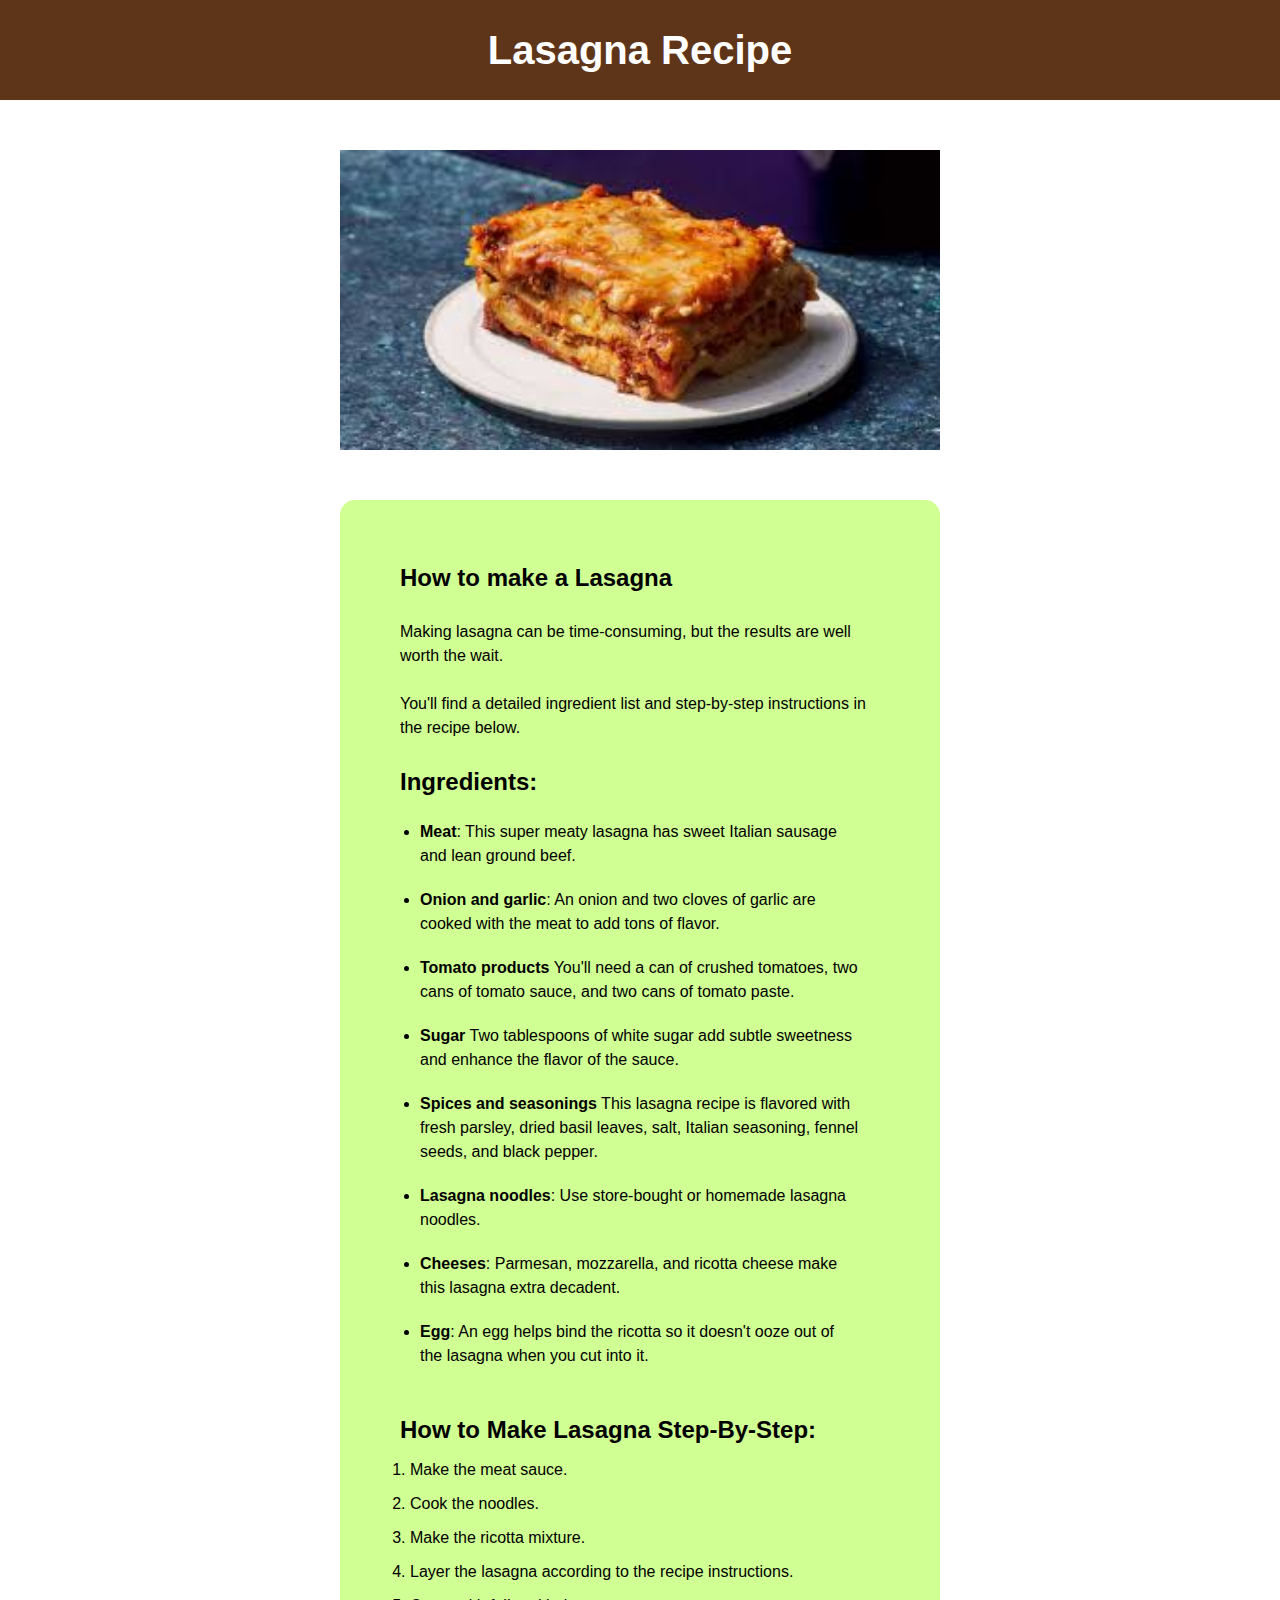
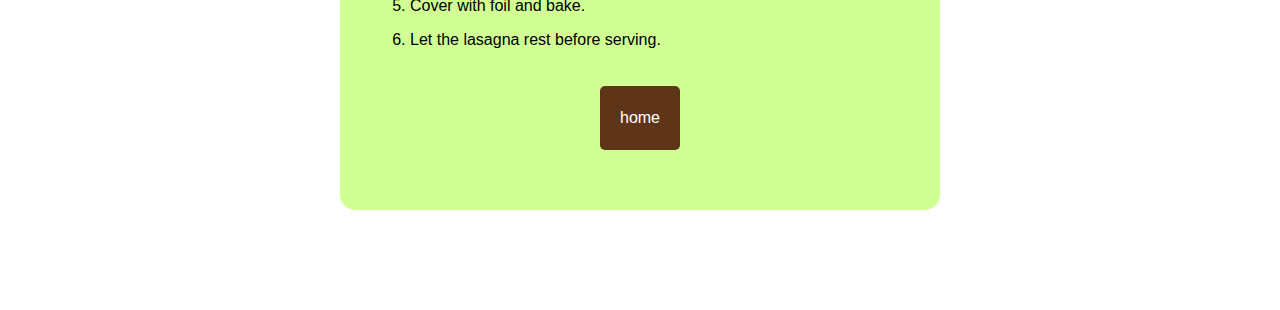
<file: recipes/lasagna.html>
<!DOCTYPE html>
<html lang="en">
  <head>
    <meta charset="UTF-8" />
    <meta name="viewport" content="width=device-width, initial-scale=1.0" />
    <title>Lasagna Recipe</title>
    <link rel="stylesheet" href="lasagna.css" />
  </head>
  <body>
    <div class="recipe">
      <h1 class="title">Lasagna Recipe</h1>
      <img
        src="../images/images.jpeg"
        alt="Picture of delicious Lasagna"
        height="300"
      />

      <div class="tutorial">
        <h2 class="title-2">How to make a Lasagna</h2>
        <br />
        <p class="instructions">
          Making lasagna can be time-consuming, but the results are well worth
          the wait. <br />
          <br />
          You'll find a detailed ingredient list and step-by-step instructions
          in the recipe below. <br />
        </p>

        <br />

        <h2 class="title-2"><b>Ingredients:</b></h2>
        <ul>
          <li>
            <span>Meat</span>: This super meaty lasagna has sweet Italian
            sausage and lean ground beef.
          </li>
          <li>
            <span>Onion and garlic</span>: An onion and two cloves of garlic are
            cooked with the meat to add tons of flavor.
          </li>
          <li>
            <span>Tomato products</span> You'll need a can of crushed tomatoes,
            two cans of tomato sauce, and two cans of tomato paste.
          </li>
          <li>
            <span>Sugar</span> Two tablespoons of white sugar add subtle
            sweetness and enhance the flavor of the sauce.
          </li>
          <li>
            <span>Spices and seasonings</span> This lasagna recipe is flavored
            with fresh parsley, dried basil leaves, salt, Italian seasoning,
            fennel seeds, and black pepper.
          </li>
          <li>
            <span>Lasagna noodles</span>: Use store-bought or homemade lasagna
            noodles.
          </li>
          <li>
            <span>Cheeses</span>: Parmesan, mozzarella, and ricotta cheese make
            this lasagna extra decadent.
          </li>
          <li>
            <span>Egg</span>: An egg helps bind the ricotta so it doesn't ooze
            out of the lasagna when you cut into it.
          </li>
        </ul>

        <br />

        <h2 class="title-2"><b>How to Make Lasagna Step-By-Step:</b></h2>
        <ol>
          <li>Make the meat sauce.</li>
          <li>Cook the noodles.</li>
          <li>Make the ricotta mixture.</li>
          <li>Layer the lasagna according to the recipe instructions.</li>
          <li>Cover with foil and bake.</li>
          <li>Let the lasagna rest before serving.</li>
        </ol>

        <br />
        <a class="home-btn" href="../index.html">home</a>
      </div>
    </div>
  </body>
</html>
</file>
<file: recipes/lasagna.css>
* {
  margin: 0px;
  padding: 0px;
  box-sizing: border-box;
}

body {
  font-family: Arial, Helvetica, sans-serif;
  line-height: 1.5;
}

.title {
  font-weight: bold;
  display: block;
  background-color: rgb(95, 53, 25);
  color: white;
  padding: 20px;
  text-align: center;
  font-size: 40px;
}

.recipe img {
  display: block;
  margin: 50px auto;
}

.tutorial {
  background-color: rgb(208, 255, 147);
  padding: 60px;
  width: 600px;
  height: auto;
  margin: 0px auto 100px;
  border-radius: 15px;
}
.tutorial span {
  font-weight: bold;
}
.tutorial ul li {
  margin: 20px;
}
.tutorial ol li {
  margin: 10px;
}

.home-btn {
  background-color: rgb(95, 53, 25);
  color: white;
  text-align: center;
  display: block;
  width: fit-content; /* makes it shrink to content */
  padding: 20px;
  margin: 0px auto; /* centers horizontally */
  border-radius: 5px;
  text-decoration: none;
}
</file>
